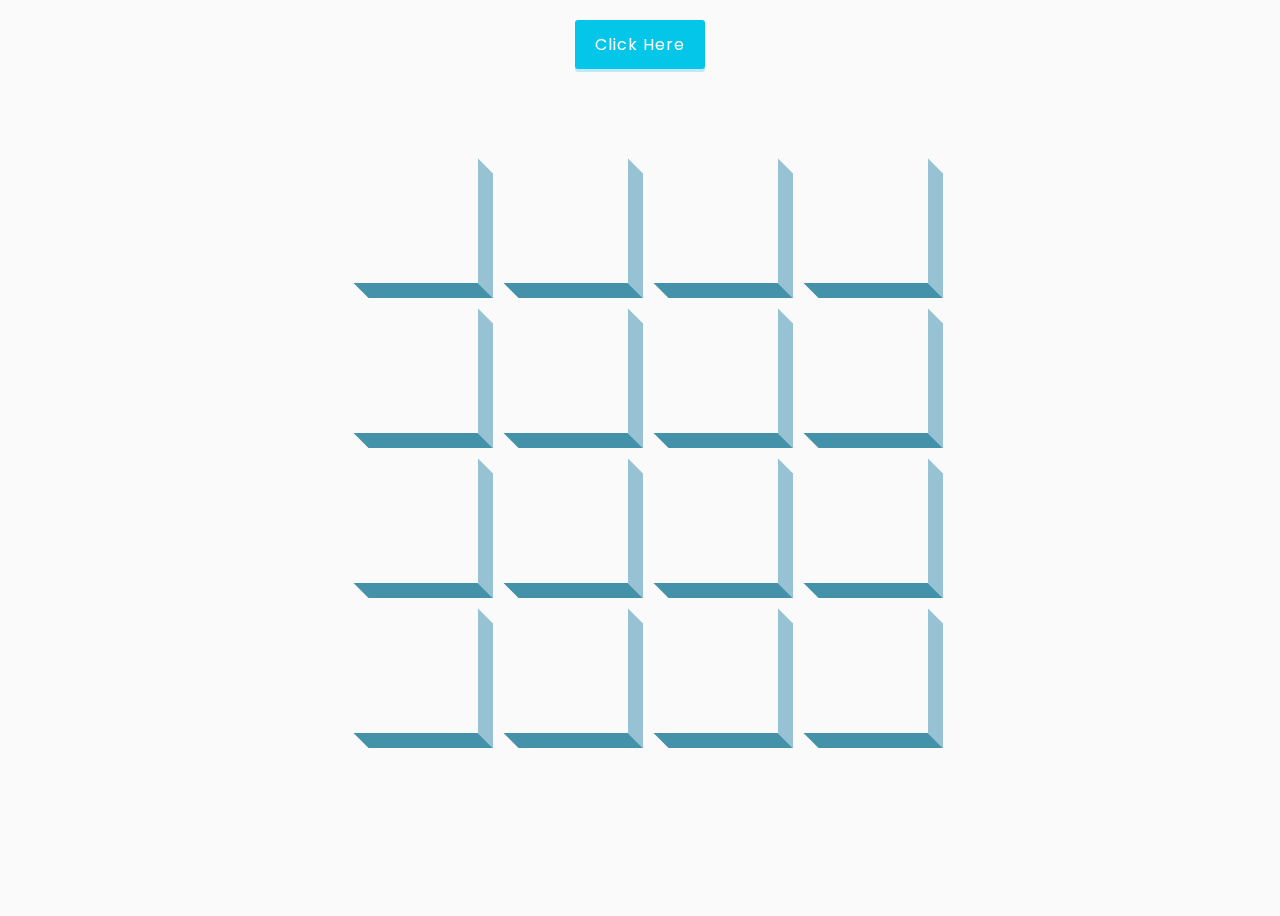
<file: 3D_Boxes/index.html>
<!DOCTYPE html>
<html lang="en">
<head>
  <meta charset="UTF-8">
  <meta http-equiv="X-UA-Compatible" content="IE=edge">
  <meta name="viewport" content="width=device-width, initial-scale=1.0">
  <link rel="stylesheet" href="https://cdnjs.cloudflare.com/ajax/libs/font-awesome/5.15.3/css/all.min.css" 
  integrity="sha512-iBBXm8fW90+nuLcSKlbmrPcLa0OT92xO1BIsZ+ywDWZCvqsWgccV3gFoRBv0z+8dLJgyAHIhR35VZc2oM/gI1w==" 
  crossorigin="anonymous" 
  referrerpolicy="no-referrer" 
  />
  <link rel="stylesheet" href="style.css">
  <title>3D-Boxes</title>
</head>
<body>
  <button id="btn" class="magic">Click Here</button>
  <div id="boxes" class="boxes big"></div>
  <script src="main.js"></script>
</body>
</html>
</file>
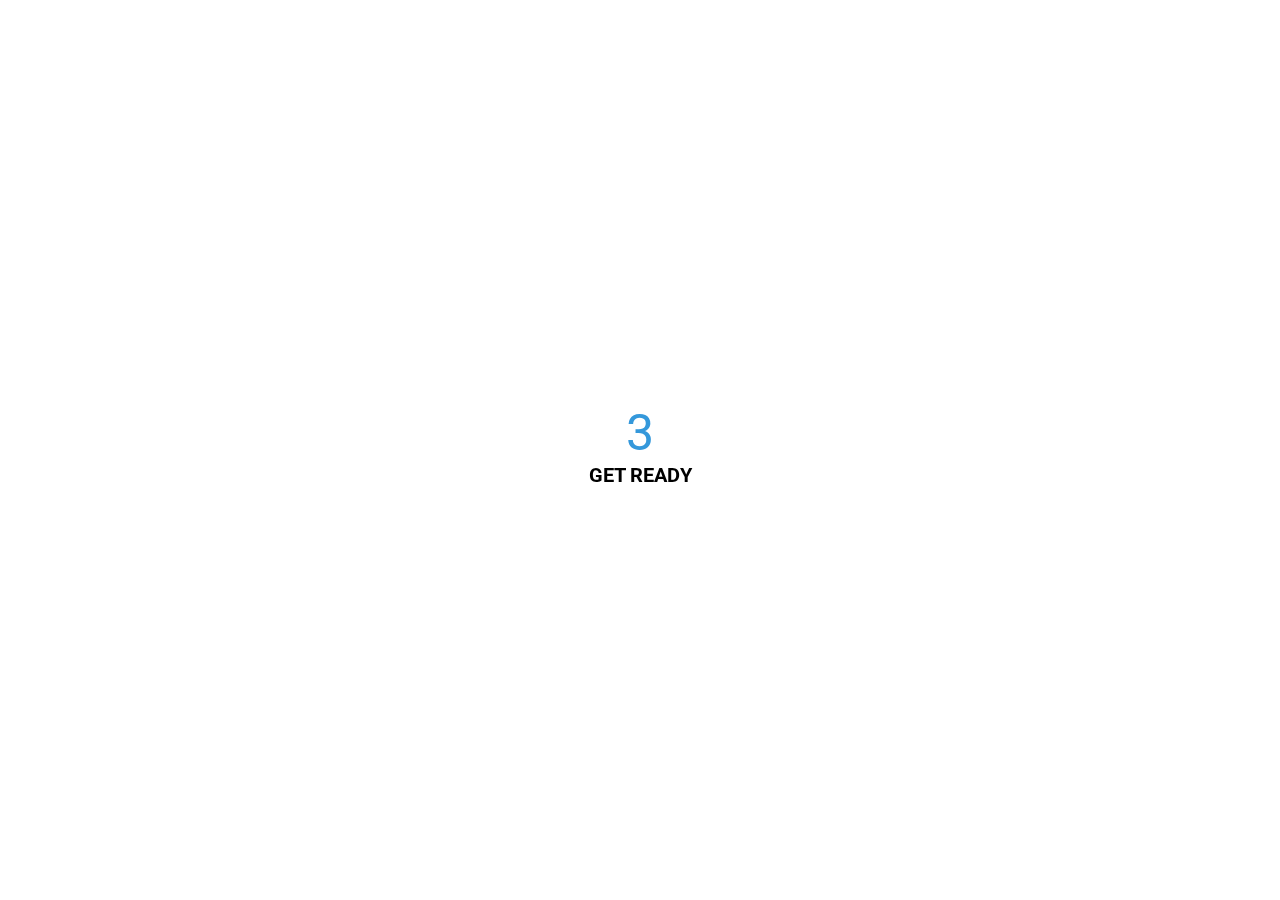
<file: Countdown/index.html>
<!DOCTYPE html>
<html lang="en">
<head>
  <meta charset="UTF-8">
  <meta http-equiv="X-UA-Compatible" content="IE=edge">
  <meta name="viewport" content="width=device-width, initial-scale=1.0">
  <link rel="stylesheet" href="style.css">
  <title>Animated Countdown</title>
</head>
<body>
  <div class="counter">
    <div class="nums">
      <span class="in">3</span>
      <span>2</span>
      <span>1</span>
      <span>0</span>
    </div>
    <h4>Get Ready</h4>
  </div>

  <div class="final">
    <h1>GO</h1>
    <button id="replay">Replay</button>
  </div>

  <script src="main.js"></script>
</body>
</html>
</file>
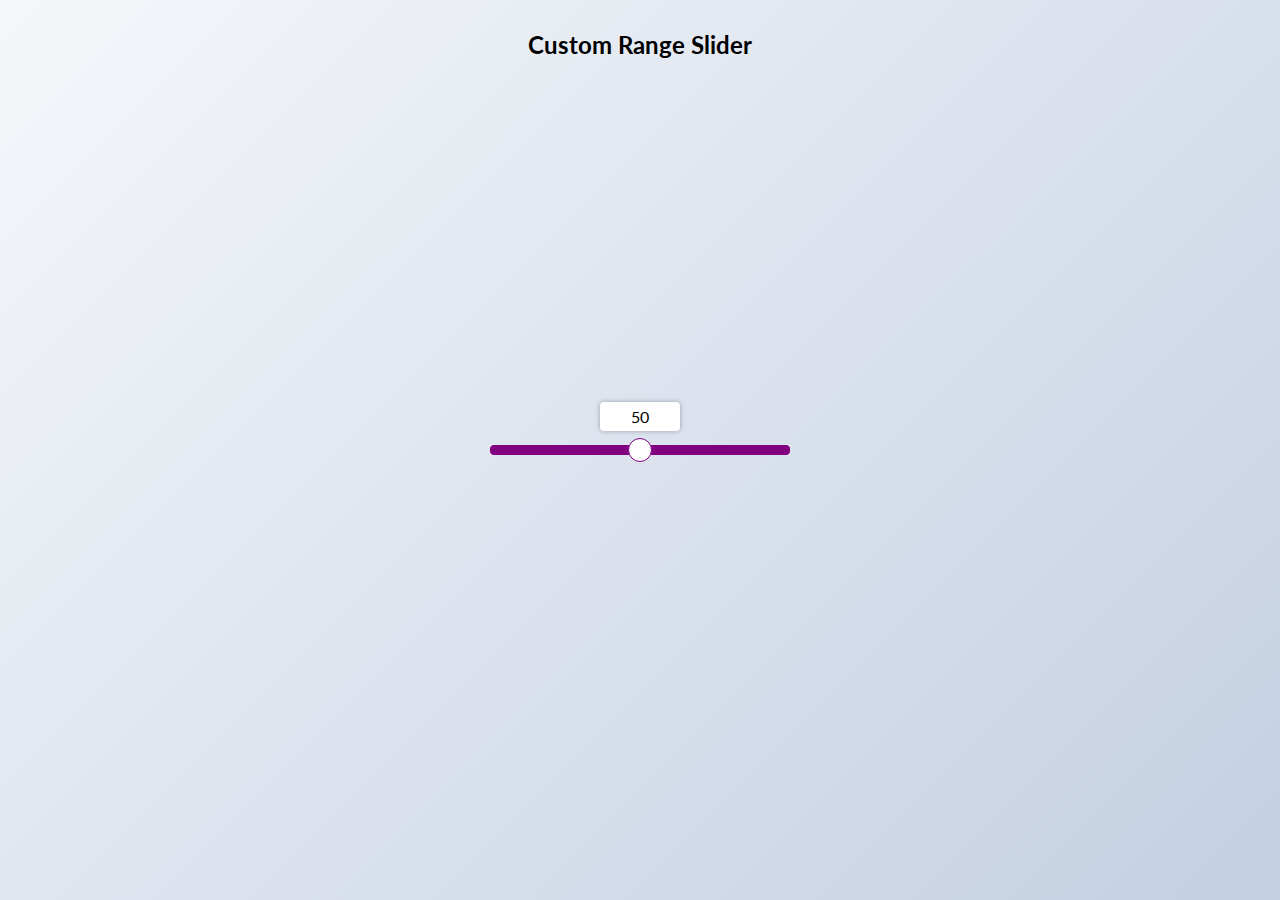
<file: Custom-Range-Slider/index.html>
<!DOCTYPE html>
<html lang="en">
<head>
  <meta charset="UTF-8">
  <meta http-equiv="X-UA-Compatible" content="IE=edge">
  <meta name="viewport" content="width=device-width, initial-scale=1.0">
  <link rel="stylesheet" href="style.css">
  <title>Custom Range Slider</title>
</head>
<body>
  <h2>Custom Range Slider</h2>
  <div class="range-container">
    <input type="range" id="range" min="0" max="100">
    <label for="range">50</label>
  </div>

  <script src="main.js"></script>
</body>
</html>
</file>
<file: 3D_Boxes/style.css>
@import url("https://fonts.googleapis.com/css2?family=Roboto:wght@400;700&display=swap");
@import url("https://fonts.googleapis.com/css2?family=Poppins&display=swap");

* {
  box-sizing: border-box;
}

body {
  background-color: #fafafa;
  font-family: "Roboto", sans-serif;
  display: flex;
  flex-direction: column;
  align-items: center;
  justify-content: center;
  height: 100vh;
  overflow: hidden;
}

.magic {
  background-color: #03c6e9;
  color: #fff;
  font-family: "Poppins", sans-serif;
  border: 0;
  border-radius: 3px;
  font-size: 16px;
  padding: 12px 20px;
  cursor: pointer;
  position: fixed;
  top: 20px;
  letter-spacing: 1px;
  box-shadow: 0 3px rgba(133, 215, 238, 0.5);
  z-index: 100;
}

.magic:focus {
  outline: none;
}

.magic:active {
  box-shadow: none;
  transform: translateY(2px);
}

.boxes {
  display: flex;
  flex-wrap: wrap;
  justify-content: space-around;
  height: 500px;
  width: 500px;
  position: relative;
  transition: 0.4s ease;
}

.boxes.big {
  width: 600px;
  height: 600px;
}

.boxes.big .box {
  transform: rotateZ(360deg);
}

.box {
  background-image: url("https://media4.giphy.com/media/10UiTwBCmGEEw0/giphy-downsized-medium.gif");
  background-repeat: no-repeat;
  background-size: 500px 500px;
  position: relative;
  height: 125px;
  width: 125px;
  transition: 0.4s ease;
}

.box::after {
  content: "";
  background-color: #97c2d3;
  position: absolute;
  top: 8px;
  right: -15px;
  height: 100%;
  width: 15px;
  transform: skewY(45deg);
}

.box::before {
  content: "";
  background-color: #4492aa;
  position: absolute;
  bottom: -15px;
  left: 8px;
  height: 15px;
  width: 100%;
  transform: skewX(45deg);
}
</file>
<file: Countdown/style.css>
@import url("https://fonts.googleapis.com/css2?family=Roboto:wght@400;700&display=swap");

* {
  box-sizing: border-box;
}

body {
  font-family: "Roboto", sans-serif;
  margin: 0;
  height: 100vh;
  overflow: hidden;
}

h4 {
  font-size: 20px;
  margin: 5px;
  text-transform: uppercase;
}

.counter {
  position: fixed;
  top: 50%;
  left: 50%;
  transform: translate(-50%, -50%);
  text-align: center;
}

.counter.hide {
  transform: translate(-50%, -50%) scale(0);
  animation: hide 0.2s ease-out;
}

@keyframes hide {
  0% {
    transform: translate(-50%, -50%) scale(1);
  }

  100% {
    transform: translate(-50%, -50%) scale(0);
  }
}

.final {
  position: fixed;
  top: 50%;
  left: 50%;
  transform: translate(-50%, -50%) scale(0);
  text-align: center;
}

.final.show {
  transform: translate(-50%, -50%) scale(1);
  animation: show 0.2s ease-out;
}

@keyframes show {
  0% {
    transform: translate(-50%, -50%) scale(0);
  }

  30% {
    transform: translate(-50%, -50%) scale(1.4);
  }

  100% {
    transform: translate(-50%, -50%) scale(1);
  }
}

.nums {
  color: #3498db;
  font-size: 50px;
  position: relative;
  overflow: hidden;
  width: 250px;
  height: 50px;
}

.nums span {
  position: absolute;
  top: 50%;
  left: 50%;
  transform: translate(-50%, -50%) rotate(120deg);
  transform-origin: bottom center;
}

.nums span.in {
  transform: translate(-50%, -50%) rotate(0deg);
  animation: goIn 0.5s ease-in-out;
}

.nums span.out {
  animation: goOut 0.5s ease-in-out;
}

@keyframes goIn {
  0% {
    transform: translate(-50%, -50%) rotate(120deg);
  }

  30% {
    transform: translate(-50%, -50%) rotate(-20deg);
  }
  60% {
    transform: translate(-50%, -50%) rotate(10deg);
  }

  100% {
    transform: translate(-50%, -50%) rotate(0deg);
  }
}

@keyframes goOut {
  0% {
    transform: translate(-50%, -50%) rotate(0deg);
  }
  60% {
    transform: translate(-50%, -50%) rotate(20deg);
  }

  100% {
    transform: translate(-50%, 50%) rotate(-120deg);
  }
}
</file>
<file: Custom-Range-Slider/style.css>
@import url("https://fonts.googleapis.com/css?family=Lato&display=swap");

* {
  box-sizing: border-box;
}

body {
  background-image: linear-gradient(135deg, #f5f7fa 0%, #c3cfe2 100%);
  font-family: "Lato", sans-serif;
  display: flex;
  flex-direction: column;
  align-items: center;
  justify-content: center;
  height: 100vh;
  overflow: hidden;
  margin: 0;
}

h2 {
  position: absolute;
  top: 10px;
}

.range-container {
  position: relative;
}

input[type="range"] {
  width: 300px;
  margin: 18px 0;
  -webkit-appearance: none;
}

input[type="range"]:focus {
  outline: none;
}

input[type="range"] + label {
  background-color: #fff;
  position: absolute;
  top: -25px;
  left: 110px;
  width: 80px;
  padding: 5px 0;
  text-align: center;
  border-radius: 4px;
  box-shadow: 0 0 5px rgba(0, 0, 0, 0.3);
}

/* Chrome & Safari */
input[type="range"]::-webkit-slider-runnable-track {
  background: purple;
  border-radius: 4px;
  width: 100%;
  height: 10px;
  cursor: pointer;
}

input[type="range"]::-webkit-slider-thumb {
  -webkit-appearance: none;
  height: 24px;
  width: 24px;
  background: #fff;
  border-radius: 50%;
  border: 1px solid purple;
  margin-top: -7px;
  cursor: pointer;
}

/* Firefox */
input[type="range"]::-moz-range-track {
  background: purple;
  border-radius: 4px;
  width: 100%;
  height: 13px;
  cursor: pointer;
}

input[type="range"]::-moz-range-thumb {
  -webkit-appearance: none;
  height: 24px;
  width: 24px;
  background: #fff;
  border-radius: 50%;
  border: 1px solid purple;
  margin-top: -7px;
  cursor: pointer;
}

/* IE */
input[type="range"]::-ms-track {
  background: purple;
  border-radius: 4px;
  width: 100%;
  height: 13px;
  cursor: pointer;
}

input[type="range"]::-ms-thumb {
  -webkit-appearance: none;
  height: 24px;
  width: 24px;
  background: #fff;
  border-radius: 50%;
  border: 1px solid purple;
  margin-top: -7px;
  cursor: pointer;
}
</file>
